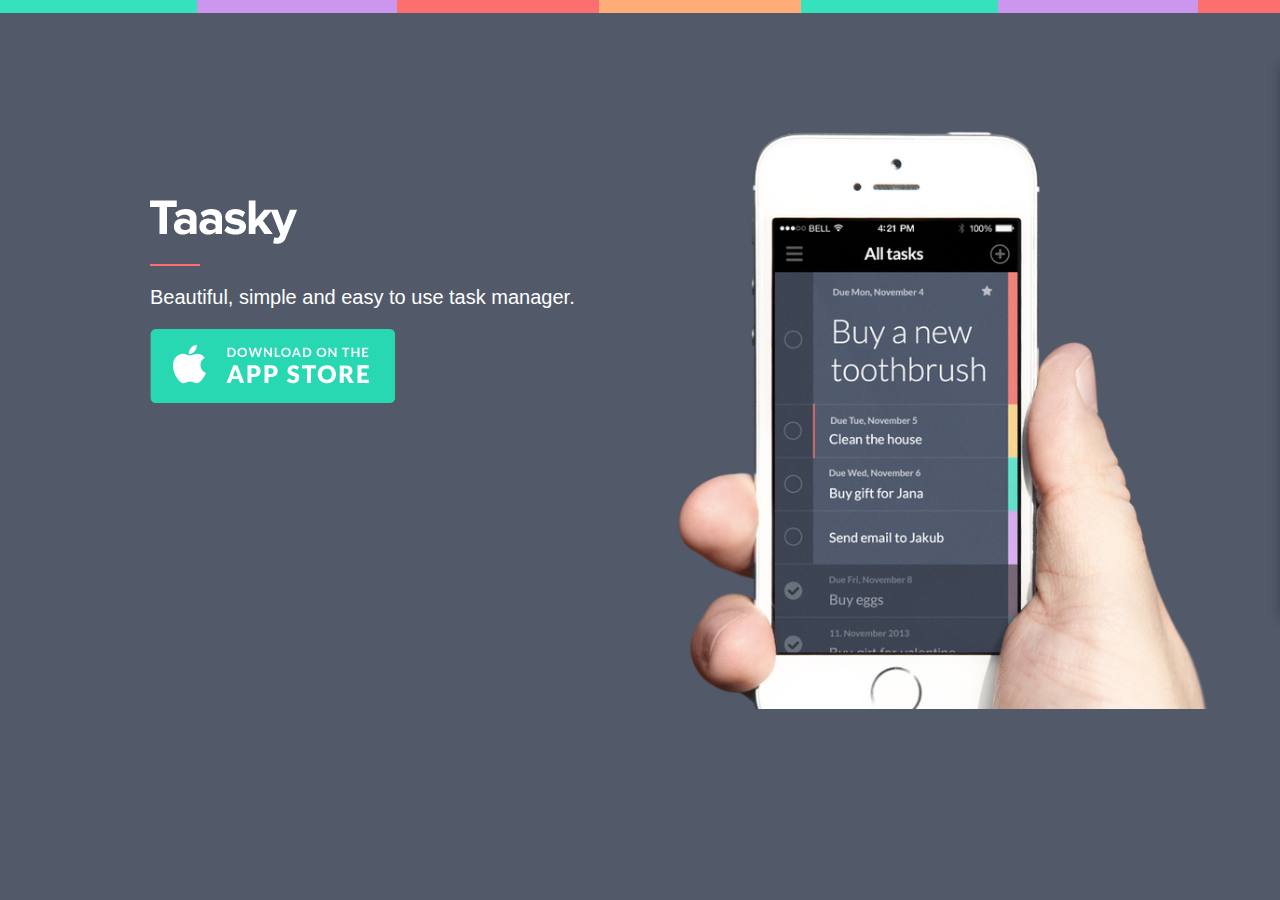
<file: index.html>
<!DOCTYPE html>
<html>
<head>
	<title>Taasky Homepage</title>
	<link rel="stylesheet" type="text/css" href="style.css" />
</head>
<body>
	<section>
		<figure class="taaskyLogo"></figure>
		<figure class="taaskylogo"></figure>
		<!--<img src="images/logo-taasky.png" alt="Taasky Logo">-->
		<hr>
		<p>Beautiful, simple and easy to use task manager.</p>
		<a href="https://itunes.apple.com/us/app/taasky-beautiful-task-to-do/id720309412=8" target="_blank"><img src="images/btn_store.png" id="appStore"></a>
	</section>
</body>
</html>
</file>
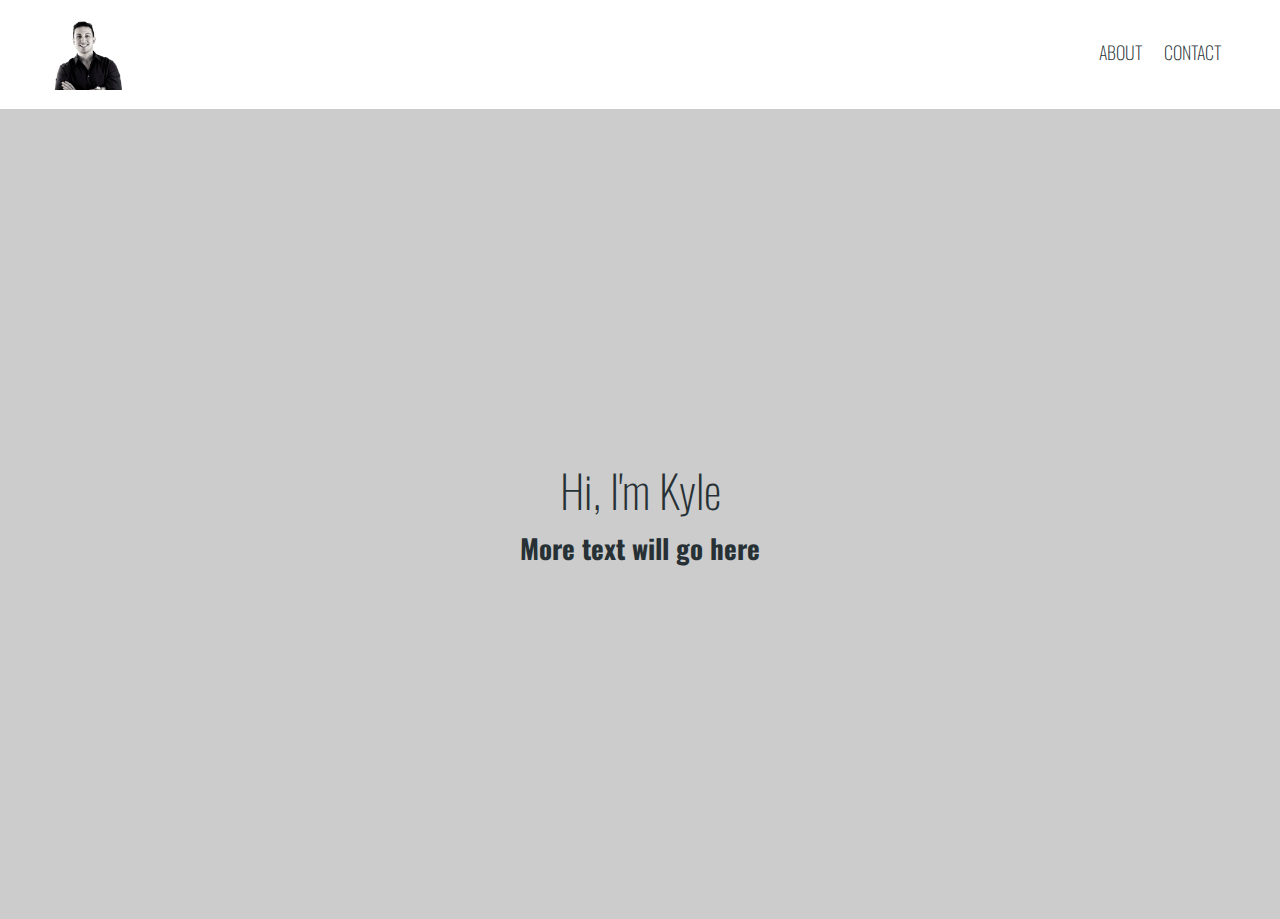
<file: Unit6/index.html>
<!DOCTYPE html>
<html>
<head>
	<title>Kyle Grossman</title>
	<link rel="stylesheet" type="text/css" href="stylesheet.css">
	<link href='http://fonts.googleapis.com/css?family=Oswald' rel='stylesheet' type='text/css'>
</head>
<body>
	<header class="clearfix">
		<a href="index.html"><img id="logo" src="images/photo.jpg" alt="Logo for Kyle's homepage"></a>
		<nav>
			<ul>
				<li><a href="about.html">About</a></li>
				<li><a href="#">Contact</a></li>
			</ul>
		</nav>
	</header>
<section id="message">
<div>
	<h1>Hi, I'm Kyle</h1>
	<p>More text will go here</p>
</div>
</section>
</body>
</html>
</file>
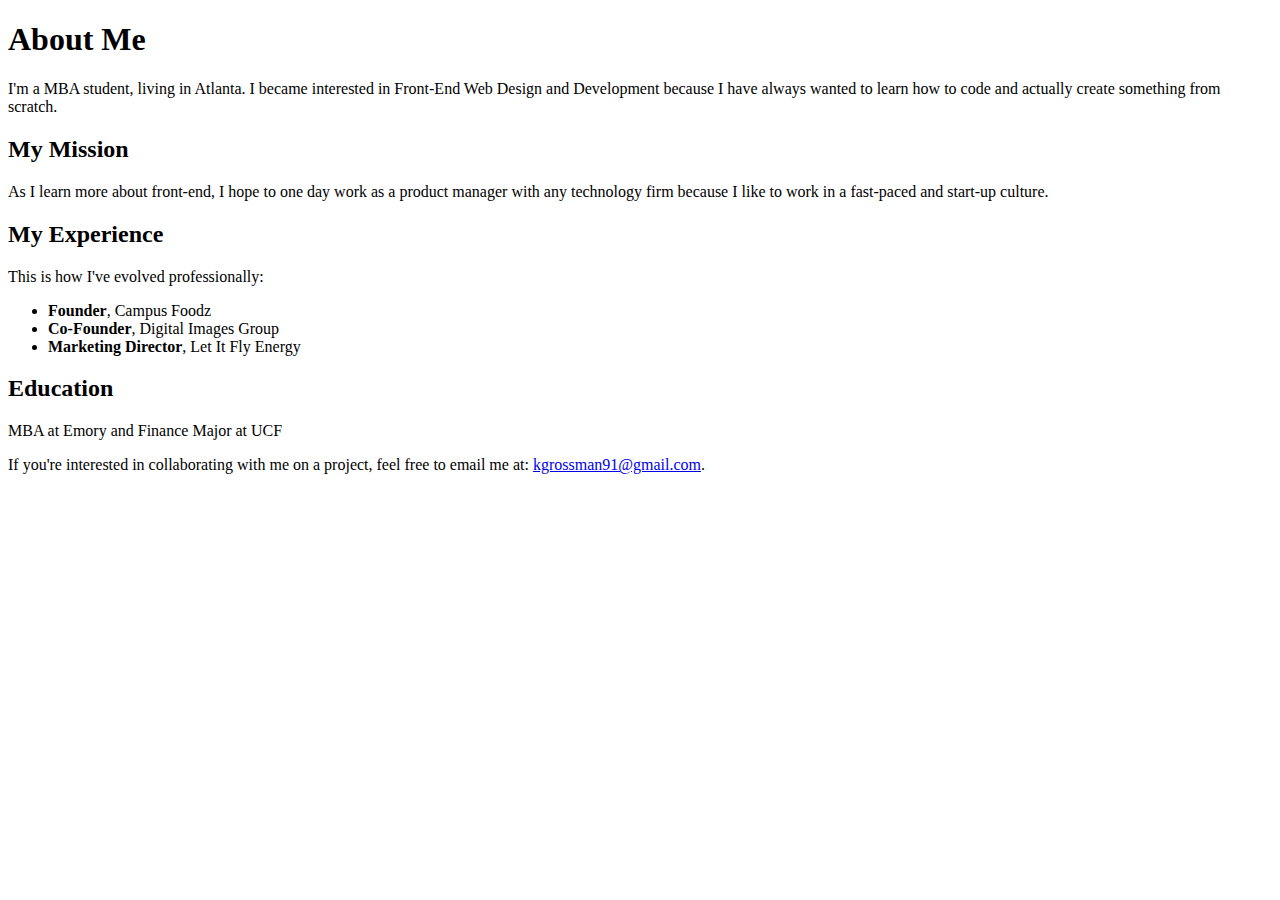
<file: about.html>
<!DOCTYPE html>
<html>
<head>
	<title>About Kyle Grossman</title>
</head>
<body>
	<h1>About Me</h1>
		<p>I'm a MBA student, living in Atlanta. I became interested in Front-End Web Design and Development because I have always wanted to learn how to code and actually create something from scratch.</p>
	<h2>My Mission</h2>
		<p>
		As I learn more about front-end, I hope to one day work as a product manager with any technology firm because I like to work in a fast-paced and start-up culture.
		</p>
	<h2>My Experience</h2>
		<p>
		This is how I've evolved professionally:
		</p>
		<ul>
			<li><strong>Founder</strong>, Campus Foodz<br><em></em></li>
			<li><strong>Co-Founder</strong>, Digital Images Group</li>
			<li><strong>Marketing Director</strong>, Let It Fly Energy</li>
		</ul>
	<h2>Education</h2>
		<p>MBA at Emory and Finance Major at UCF</p>
		<p>If you're interested in collaborating with me on a project, feel free to email me at: <a href="mailto:kgrossman91@gmail.com" target="_blank">kgrossman91@gmail.com</a>.</p>
</body>
</html>
</file>
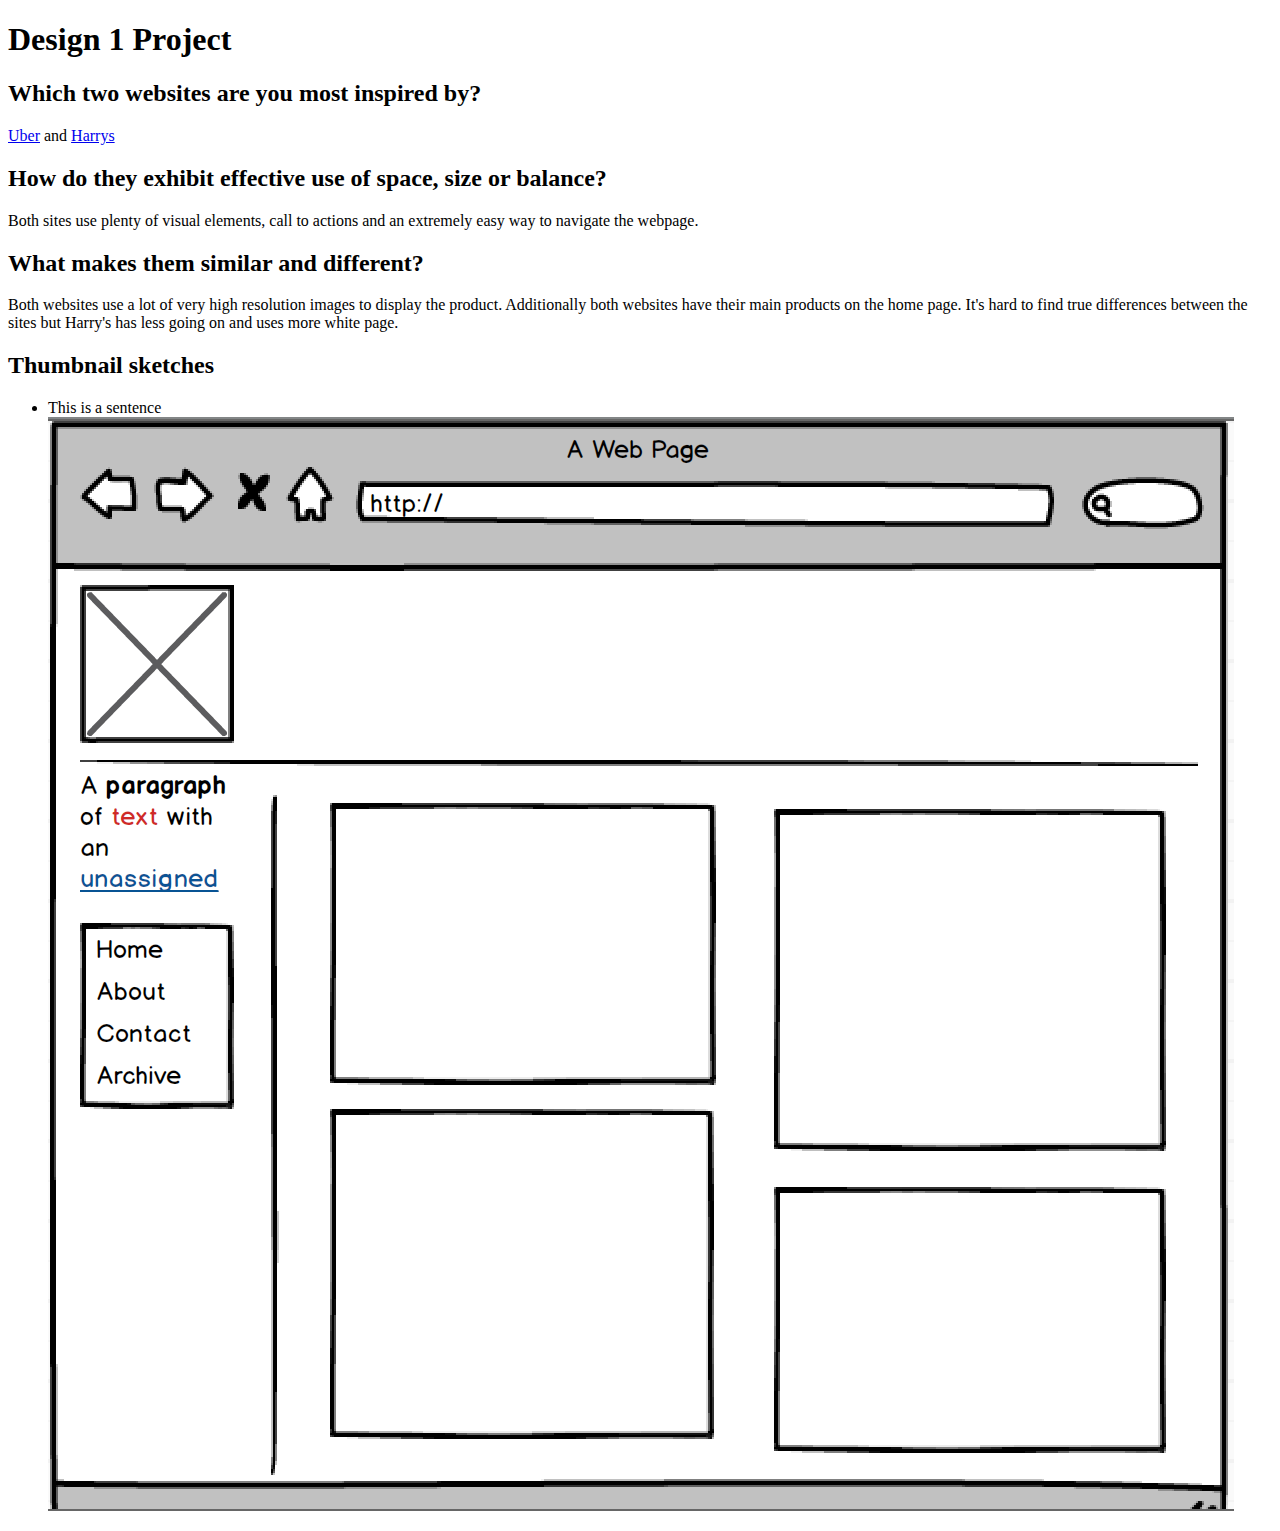
<file: design1project.html>
<!DOCTYPE html>
<html>
	<head>
		<title>Design 1 Project</title>
	</head>
	<body>
		<h1>Design 1 Project</h1>
		<h2>Which two websites are you most inspired by?</h2>
		<p><a href="https://www.uber.com" target="_blank">Uber</a> and <a href="https://www.harrys.com" target="_blank">Harrys</a></p>
		<h2>How do they exhibit effective use of space, size or balance?</h2>
		<p>Both sites use plenty of visual elements, call to actions and an extremely easy way to navigate the webpage.</p>
		<h2>What makes them similar and different?</h2>
		<p>Both websites use a lot of very high resolution images to display the product. Additionally both websites have their main products on the home page. It's hard to find true differences between the sites but Harry's has less going on and uses more white page.</p>
		<h2>Thumbnail sketches</h2>
		<ul>
			<li>This is a sentence<br><img src="images/page1.jpg" alt="Webdesign Mockup 1"></li>
		</ul>
	</body>
</html>
</file>
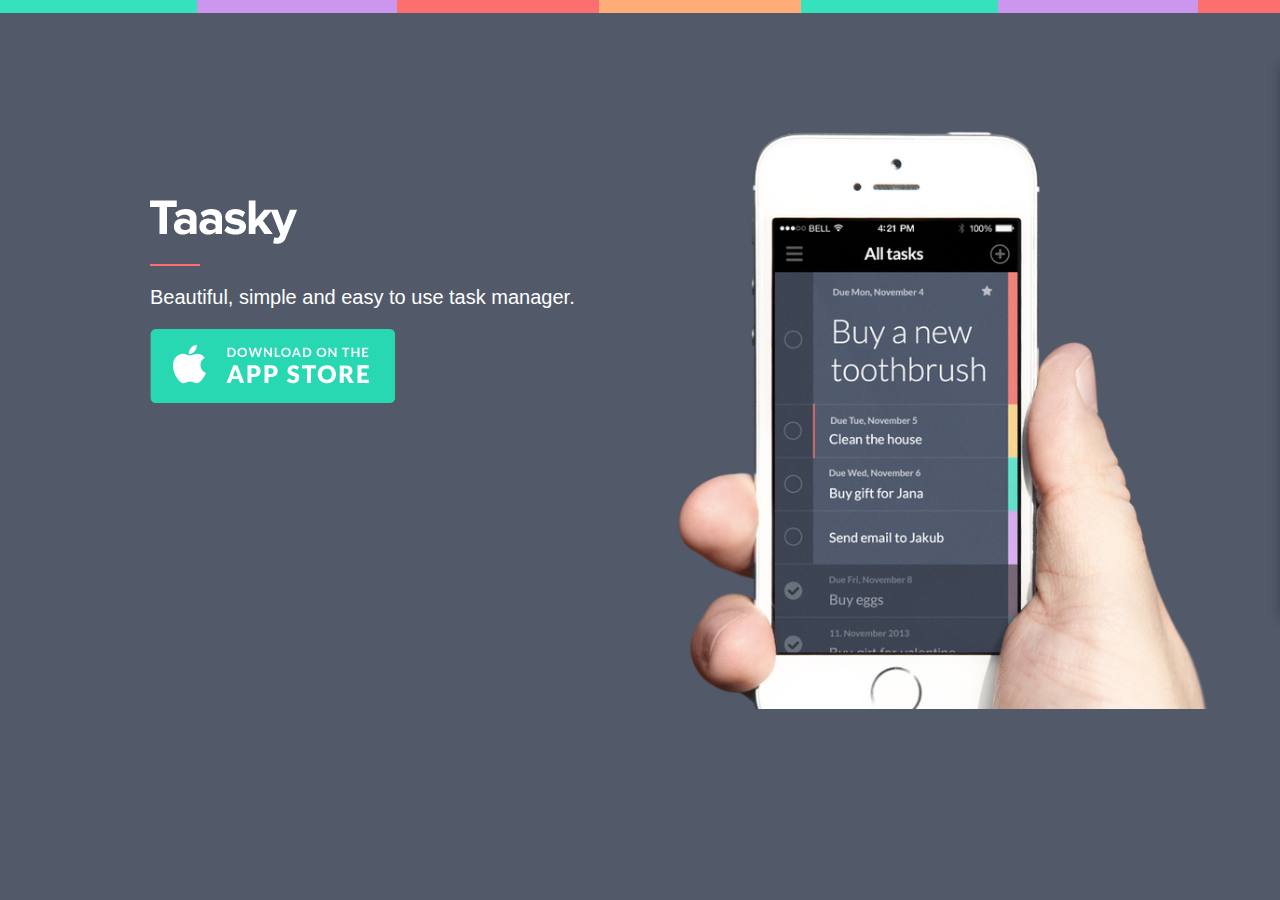
<file: index2.html>
<!DOCTYPE html>
<html>
<head>
	<title>Taasky Homepage</title>
	<link rel="stylesheet" type="text/css" href="style.css" />
</head>
<body>
	<section>
		<figure class="taaskyLogo"></figure>
		<!--<img src="images/logo-taasky.png" alt="Taasky Logo">-->
		<hr>
		<p>Beautiful, simple and easy to use task manager.</p>
		<a href="https://itunes.apple.com/us/app/taasky-beautiful-task-to-do/id720309412=8" target="_blank"><img src="images/btn_store.png" id="appStore"></a>
	</section>
</body>
</html>
</file>
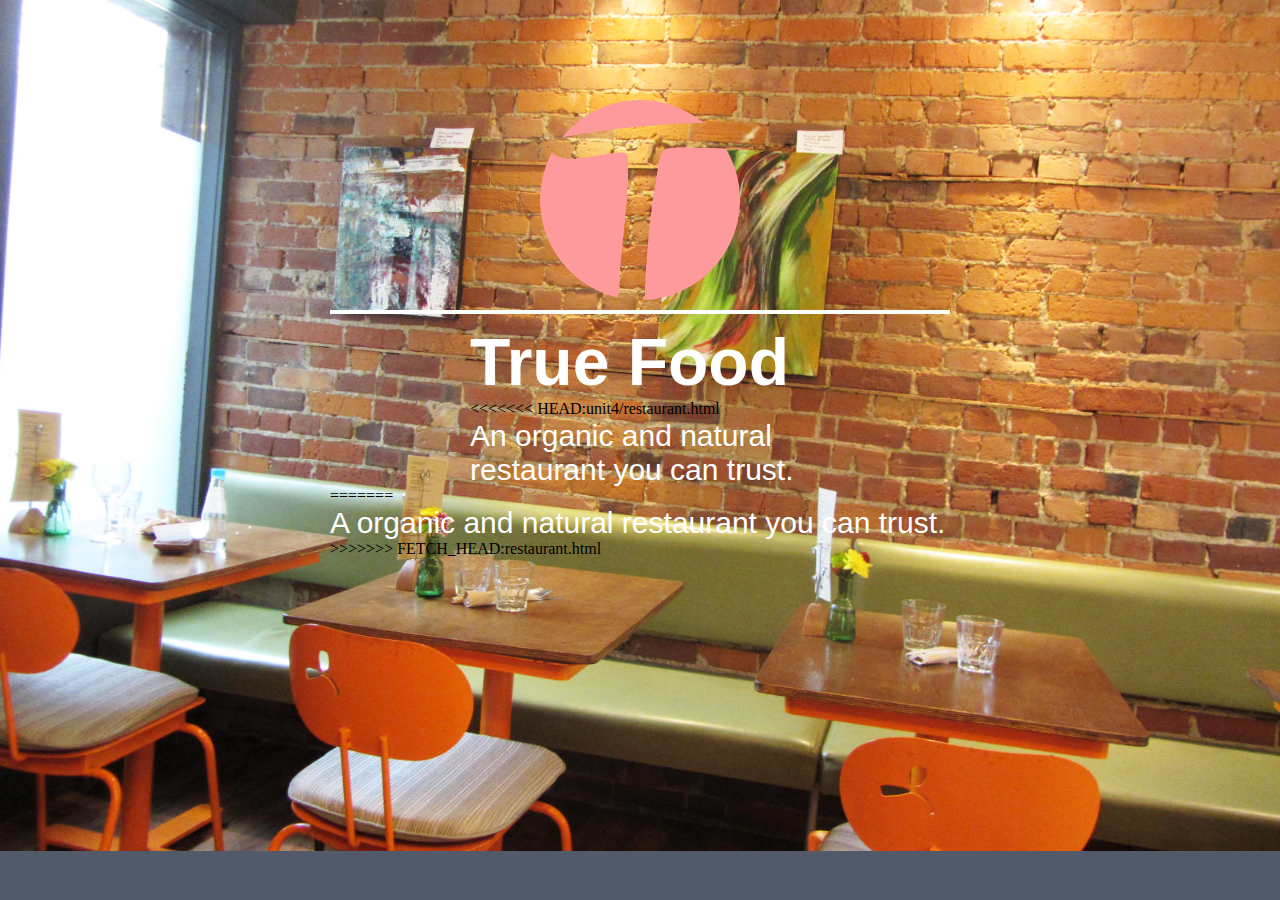
<file: unit4/restaurant.html>
<!DOCTYPE html>
<html>
<head>
	<title>True Food Homepage</title>
	<link rel="stylesheet" type="text/css" href="restaurant.css" />
</head>
<body>
	<header>
		<div class="logo"></div>
		<hr>
		<div class="tagline">
		<h1>True Food</h1>
<<<<<<< HEAD:unit4/restaurant.html
		<p>An organic and natural restaurant you can trust.</p></div>
=======
		<p>A organic and natural restaurant you can trust.</p>
>>>>>>> FETCH_HEAD:restaurant.html
	</header>
</body>
</html>
</file>
<file: style.css>
* { 
	margin:0; 
	padding:0; 
	box-sizing:border-box; 
}
body {
	background: url("images/stripes.png") repeat-x, url("images/background.jpg") no-repeat;
	background-size: auto, cover;
	background-color: #525a6a;
	color: #ffffff;
	font-family: sans-serif;
	font-size: 20px;
}
section {
	margin: 200px 0 0 150px;
}
.taaskyLogo { 
	background: url("images/logo-taasky.png") no-repeat;
	height:44px;
	width:147px;
}
hr {
	border: 1px #fd6e6e solid;
	margin-bottom: 20px;
	margin-top: 20px;
	width: 50px;
}
#appStore {
	margin-top: 20px;
}
</file>
<file: Unit6/stylesheet.css>
* {margin:0;padding:0;box-sizing:border-box;}

body {
	font-family: 'Oswald', sans-serif;
	font-size: 18px;
	color: #273135;
}

header {
}

nav {
	float: right;
	margin: 30px 50px 0;
}

nav a {
	padding: .5em;
	font-weight: lighter;
	text-transform: uppercase;
	text-decoration: none;
	float: left;
	color: #273135;
}

nav a:hover {
	color: #FF3D2C;
	transition-duration: .3s;
}

.active {
	text-decoration: underline;
}

#logo {
	margin: 15px 0 0 50px;
	width: 75px;
	float: left;
}


ul {
	margin: 0 auto 30px auto;
	display: inline-block;
}

li {
	margin: 0 ;
	display: inline-block;
}

h1 {
	font-size: 2.5em;
	font-style: center;
	font-weight: lighter;
	text-align: center;
}

section {
	background: #ccc;
	height: 90vh;
}
section p {
	font-size: 1.5em;
	font-weight: bolder;
	text-align: center;
	line-height: 50px;
	margin: 0 auto 50px auto;
	width: 850px;
}

div {
	position: relative;
	top: 50%;
	transform: translateY(-50%);
}
.clearfix:after {
  visibility: hidden;
  display: block;
  font-size: 0;
  content: " ";
  clear: both;
  height: 0;
}
</file>
<file: unit4/restaurant.css>
* { 
	margin:0; 
	padding:0; 
	box-sizing:border-box; 
}
body {
	background: url("images/restaurant1.jpg") no-repeat;
	background-size: cover;
	background-color: #525a6a;
}
header {
	margin:0 auto;
	width:620px;
}
h1 {
	margin-top: 10px;
	color:#fff;
	font-family: sans-serif;
	font-size: 66px;
}
p {
	margin-top: 1px;
	color:#fff;
	font-family: sans-serif;
	font-size: 30px;
}
hr {
	border: 2px #fff solid;
	width: 620px;
	margin: 10px 0 0 0;
}
.logo {
	background: url("images/tflogo.png") no-repeat;
	background-size:cover;
	height:200px;
	width:200px;
	margin: 100px auto 0 auto;
}
.tagline {
	width: 340px;
	margin:0 auto;
}
</file>
